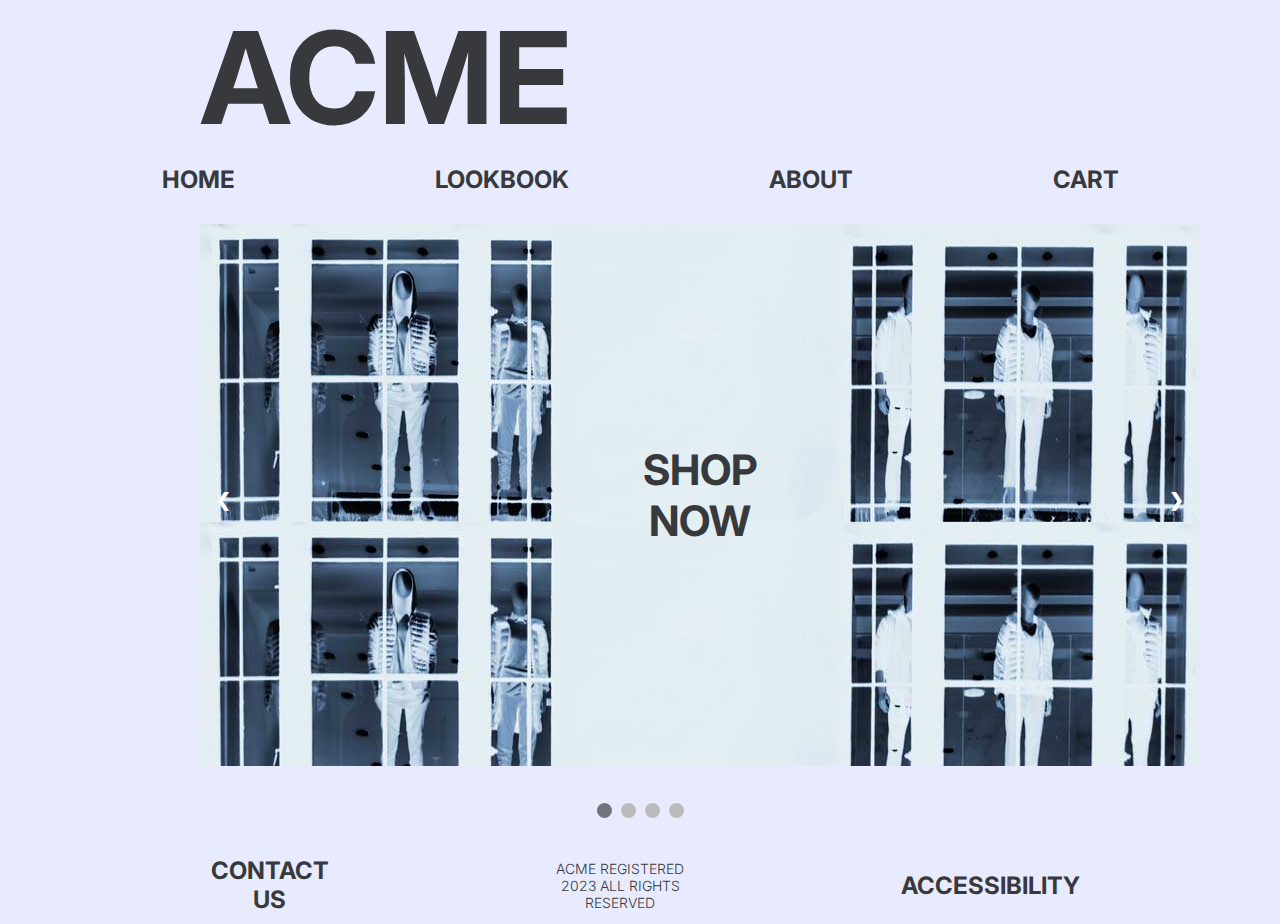
<file: index.html>
<!DOCTYPE html>
<html lang="en">
<head>
    <meta charset="UTF-8">
    <meta name="viewport" content="width=device-width, initial-scale=1.0">
    <title>Home</title>
    <link rel="stylesheet" href="main.css">
    <style>
        @import url('https://fonts.googleapis.com/css2?family=Inter:wght@300;400;900&display=swap');
    </style>
</head>

<body>

    <header>
        <h1>ACME</h1>
        
        <section>
            <nav>
                <ul>
                    <li><a href="index.html">Home</a></li>
                    <li><a href="#">Lookbook</a></li>
                    <li><a href="about.html">About</a></li>
                    <li><a href="#">Cart</a></li>
                </ul>
            </nav>
        </section>
    </header>

    <main>
                <!-- Slideshow container -->
        <div class="slideshow-container">

            <!--  Buttons -->
            <div class="mySlides fade">
            <button id="ShopNowButton1"> Shop<br> Now<br></button>
            </div>
        
            <div class="mySlides fade">
            <button id="ShopNowButton2"> Shop<br> Now<br></button>
            </div>
        
            <div class="mySlides fade">
            <button id="ShopNowButton3"> Shop<br> Now<br></button>
            </div>

            <div class="mySlides fade">
                <button id="ShopNowButton4"> Shop<br> Now<br></button>
            </div>
        
            <!-- Next and previous buttons -->
            <a class="prev" onclick="plusSlides(-1)">&#10094;</a>
            <a class="next" onclick="plusSlides(1)">&#10095;</a>
        </div>
        <br>
        
        <!-- The dots/circles -->
        <div style="text-align:center">
            <span class="dot" onclick="currentSlide(1)"></span>
            <span class="dot" onclick="currentSlide(2)"></span>
            <span class="dot" onclick="currentSlide(3)"></span>
            <span class="dot" onclick="currentSlide(4)"></span>
        </div>
  
        <!-- <ul id="carouselButtons">
            <li><button id="darkGreyButton"></button></li>
            <li><button id="lightGreyButton"></button></li>
            <li><button id="lightGreyButton"></button></li>
            <li><button id="lightGreyButton"></button></li>
        </ul> -->
    </main>


    <footer>
        <ul>
            <li><a href="contact.html">Contact Us</a></li>
            <li><p id="Copyright">ACME Registered 2023 All Rights Reserved</p></li>
            <li><a href="#">accessibility</a></li>
        </ul>
    </footer>

    <script>
        let slideIndex = 1;
        showSlides(slideIndex);
        
        function plusSlides(n) {
          showSlides(slideIndex += n);
        }
        
        function currentSlide(n) {
          showSlides(slideIndex = n);
        }
        
        function showSlides(n) {
          let i;
          let slides = document.getElementsByClassName("mySlides");
          let dots = document.getElementsByClassName("dot");
          if (n > slides.length) {slideIndex = 1}    
          if (n < 1) {slideIndex = slides.length}
          for (i = 0; i < slides.length; i++) {
            slides[i].style.display = "none";  
          }
          for (i = 0; i < dots.length; i++) {
            dots[i].className = dots[i].className.replace(" active", "");
          }
          slides[slideIndex-1].style.display = "block";  
          dots[slideIndex-1].className += " active";
        }
        </script>

</body>

</html>
</file>
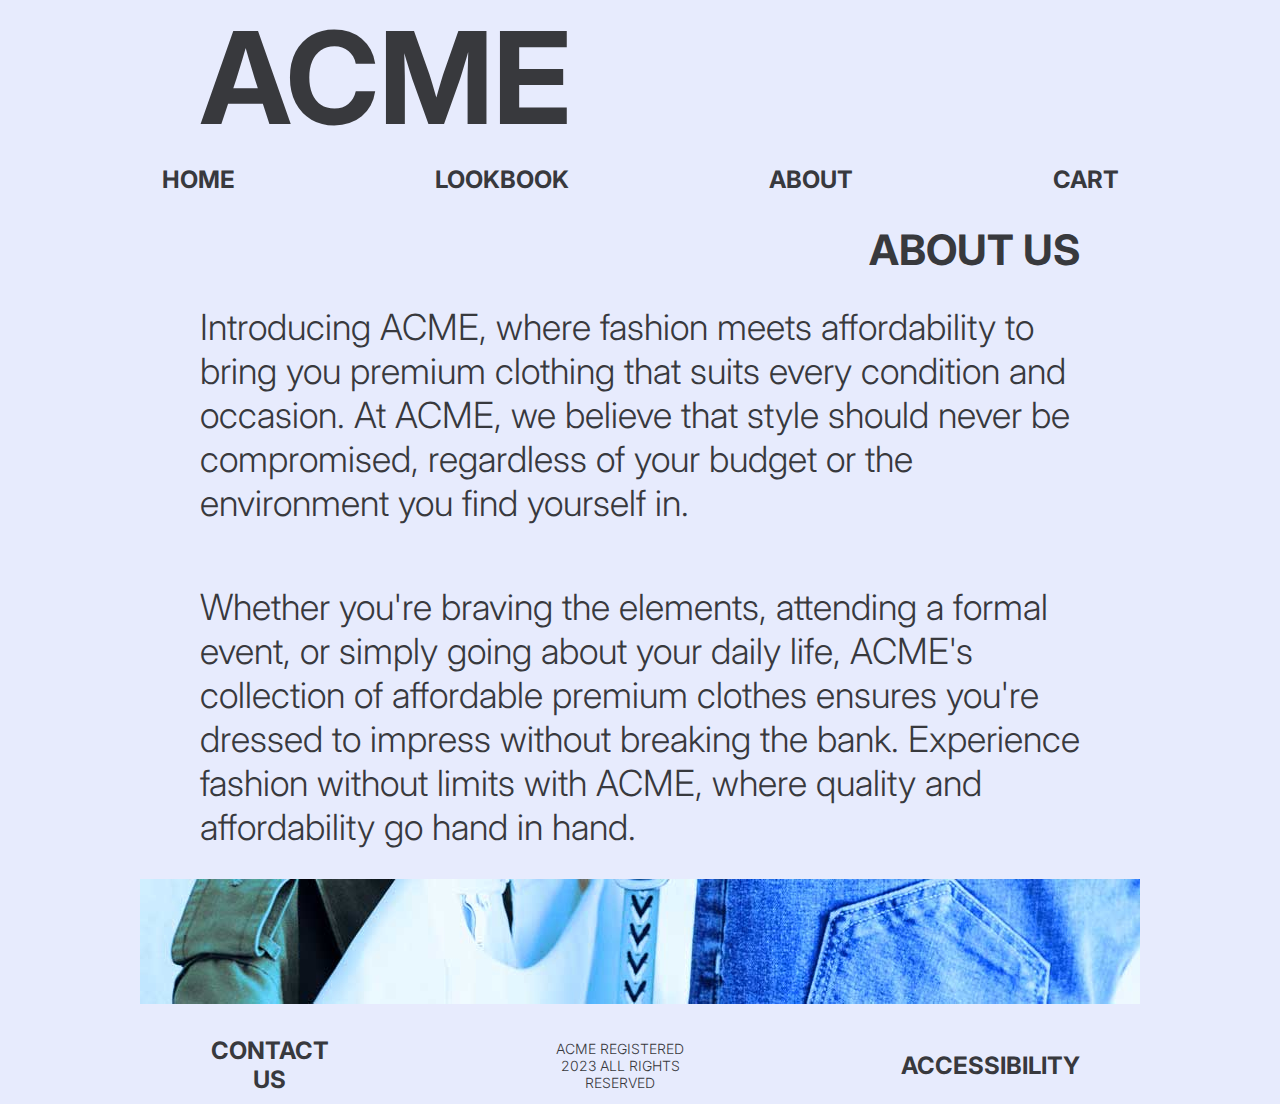
<file: about.html>
<!DOCTYPE html>
<html lang="en">
<head>
    <meta charset="UTF-8">
    <meta name="viewport" content="width=device-width, initial-scale=1.0">
    <title>About</title>
    <link rel="stylesheet" href="main.css">
    <style>
        @import url('https://fonts.googleapis.com/css2?family=Inter:wght@300;400;900&display=swap');
    </style>
</head>

<body>

    <header>
        
        <h1>ACME</h1>
        
        <section>
            <nav>
                <ul>
                    <li><a href="index.html">Home</a></li>
                    <li><a href="#">Lookbook</a></li>
                    <li><a href="about.html">About</a></li>
                    <li><a href="#">Cart</a></li>
                </ul>
            </nav>
        </section>

    </header>
        <h2>About Us</h2>
        <main>
            <p id="paragraphOne">
                Introducing ACME, where fashion meets affordability to bring you premium clothing that suits every condition 
                and occasion. At ACME, we believe that style should never be compromised, regardless of your budget or the environment 
                you find yourself in.
            </p>
            <p id="paragraphTwo">
                Whether you're braving the elements, attending a formal event, or simply going about your daily life, 
                ACME's collection of affordable premium clothes ensures you're dressed to impress without breaking the bank. 
                Experience fashion without limits with ACME, where quality and affordability go hand in hand.
            </p>
            <figure>
                <img src="clothes-image.jpg" alt="close-up shot of miscellaneous clothes" id="AboutPageImage">
            </figure>
        </main>
        


    <footer>
        <ul>
            <li><a href="contact.html">Contact Us</a></li>
            <li><p id="Copyright">ACME Registered 2023 All Rights Reserved</p></li>
            <li><a href="#">accessibility</a></li>
        </ul>
    </footer>

</body>

</html>
</file>
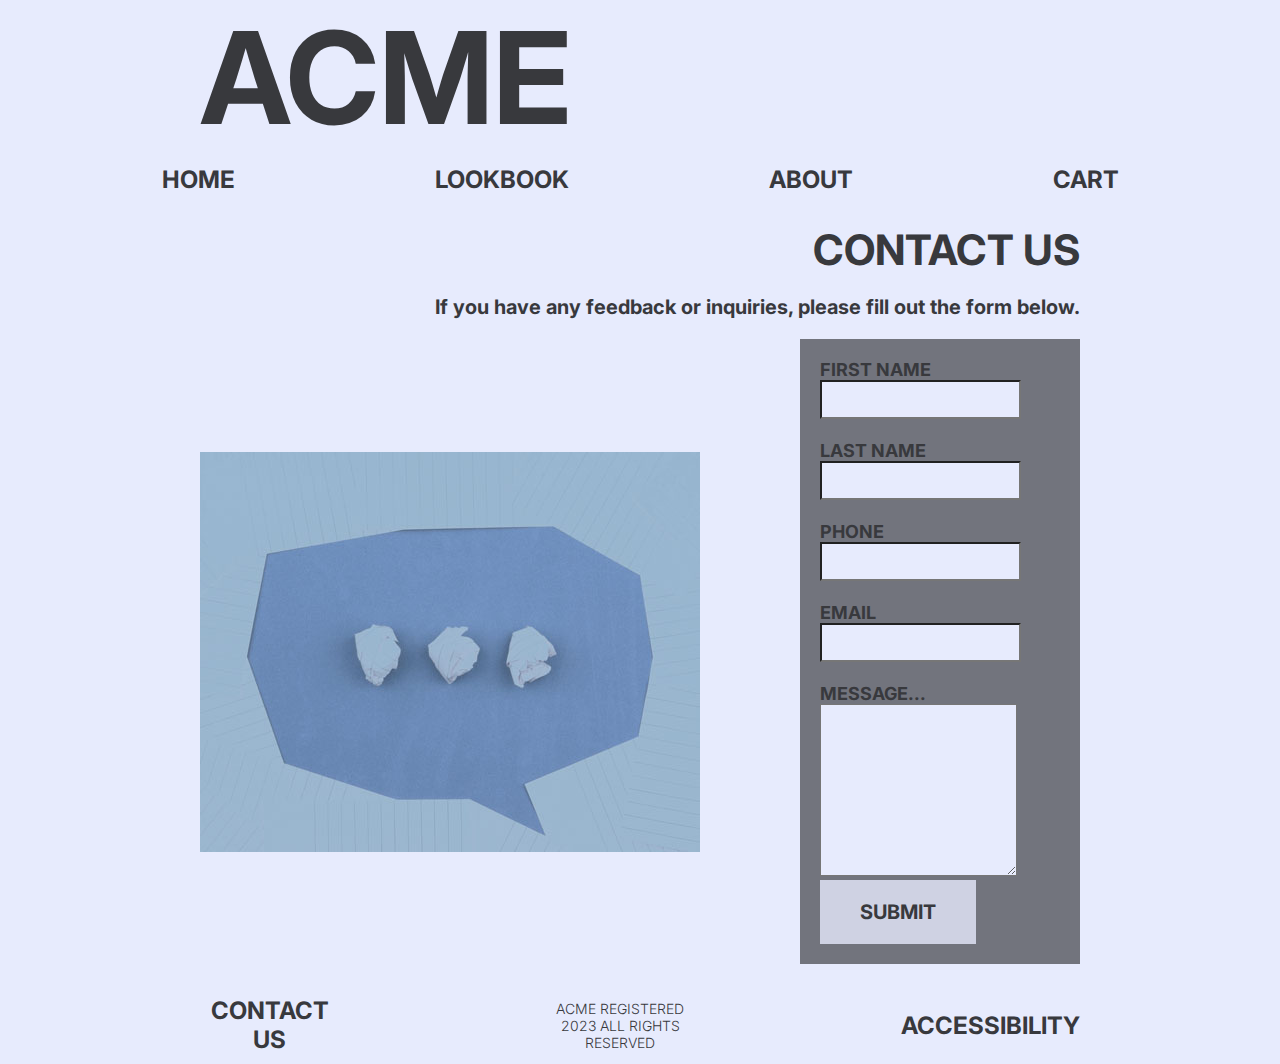
<file: contact.html>
<!DOCTYPE html>
<html lang="en">
<head>
    <meta charset="UTF-8">
    <meta name="viewport" content="width=device-width, initial-scale=1.0">
    <title>Contact</title>
    <link rel="stylesheet" href="main.css">
    <style>
        @import url('https://fonts.googleapis.com/css2?family=Inter:wght@300;400;900&display=swap');
    </style>
</head>

<body>

    <header>
        
        <h1>ACME</h1>
        
        <section>
            <nav>
                <ul>
                    <li><a href="index.html">Home</a></li>
                    <li><a href="#">Lookbook</a></li>
                    <li><a href="about.html">About</a></li>
                    <li><a href="#">Cart</a></li>
                </ul>
            </nav>
        </section>

    </header>

        
        <main>
            <h2>Contact Us</h2>
            <h3 id="ContactPageHeading">If you have any feedback or inquiries, please fill out the form below.</h3>
            <section id="ContactPage">
                <figure>
                    <img src="contact-page-image.jpg" alt="paper cutout of a speech bubble containing an elipsis">
                </figure>
                <form>
                    <div>
                        <label for="fname">First Name</label>
                        <input type="text" id="fname" name="fname"><br>
                    </div>
                    <div>    
                        <label for="lname">Last Name</label>
                        <input type="text" id="lname" name="lname"><br>
                    </div>
                    <div>
                        <label for="phone">Phone</label>
                        <input type="text" id="phone" name="phone"><br>
                    </div>
                    <div>
                        <label for="email">Email</label>
                        <input type="email" id="email" name="email"><br>
                    </div>
                    <div>
                        <label for="message">Message...</label>
                        <textarea id="message" name="message" rows="10" cols="20"></textarea>
                    </div>
                    <button id="submitButton">Submit</button>    
                </form>
            </section>
        </main>
        

    <footer>
        <ul>
            <li><a href="contact.html">Contact Us</a></li>
            <li><p id="Copyright">ACME Registered 2023 All Rights Reserved</p></li>
            <li><a href="#">accessibility</a></li>
        </ul>
    </footer>

</body>

</html>
</file>
<file: main.css>
/* universal reset */
*,
*::before,
*::after {
    padding: 0;
    margin: 0;
    box-sizing: border-box;
}

html {
    font-size: 62.5%;
    font-family: 'Inter', sans-serif;
    font-weight: bold;
    color: #38393D;
    background-color: #e7ebfd;
    text-transform: uppercase;
    margin: 0 20rem 0;
}

h1 {
    display: flex;
    justify-content: flex-start;
    font-size: 12.8rem;
    margin: 0 5rem 1rem 0;
}

h2 {
    display: flex;
    align-items: center;
    align-content: center;
    justify-content: flex-end;
    font-size: 4.2rem;
}

h3 {
    font-size: 2rem;
    text-transform: none;
}

nav {
    margin-bottom: 3rem;
}

ul {
    display: flex;
    gap: 20rem;
    justify-content: center ;
    align-content: center;
    align-items: center;
    list-style-type: none;
    max-width: 100vw;
    text-align: center;
}

a:link, a:visited {
    text-decoration: none;
    color: #38393D;
}

a:hover, a:active {
    text-decoration: underline;
    color: #38393D;
}

body {
    font-size: 2.4rem;
    min-height: 100vh;
    position: relative;
}

main {
    display:flex;
    flex-direction: column;
    align-content: center;
    justify-content: center;
    margin: 0 auto;
    font-size: 2.4rem;
    padding-bottom: 10rem;
}

#HeroImage {
    max-width: 125rem;
}

#ShopNowButton1 {
    display: flex;
    align-items: center;
    align-content: center;
    justify-content: center;
    margin: 0 auto;
    font-family: 'Inter', sans-serif;
    padding: 22rem 50rem;
    max-width: 10rem;
    text-justify: distribute;
    text-transform: uppercase;
    font-size: 4.2rem;
    font-weight: bold;
    color: #38393D;
    border: none;
    background-image: url('hero\ image\ 1.jpg');    
}

#ShopNowButton2 {
    display: flex;
    align-items: center;
    align-content: center;
    justify-content: center;
    margin: 0 auto;
    font-family: 'Inter', sans-serif;
    padding: 22rem 50rem;
    max-width: 10rem;
    text-justify: distribute;
    text-transform: uppercase;
    font-size: 4.2rem;
    font-weight: bold;
    color: #38393D;
    border: none;
    background-image: url('hero-image-2.jpg');    
}

#ShopNowButton3 {
    display: flex;
    align-items: center;
    align-content: center;
    justify-content: center;
    margin: 0 auto;
    font-family: 'Inter', sans-serif;
    padding: 22rem 50rem;
    max-width: 10rem;
    text-justify: distribute;
    text-transform: uppercase;
    font-size: 4.2rem;
    font-weight: bold;
    color: #38393D;
    border: none;
    background-image: url('hero-image-3.jpg');    
}

#ShopNowButton4 {
    display: flex;
    align-items: center;
    align-content: center;
    justify-content: center;
    margin: 0 auto;
    font-family: 'Inter', sans-serif;
    padding: 22rem 50rem;
    max-width: 10rem;
    text-justify: distribute;
    text-transform: uppercase;
    font-size: 4.2rem;
    font-weight: bold;
    color: #38393D;
    border: none;
    background-image: url('hero-image-4.jpg');
}

#ShopNowButton1:link, #ShopNowButton1:visited{
    text-decoration: none;
}

#ShopNowButton1:hover, #ShopNowButton1:active{
    text-decoration: underline;
}

#ShopNowButton2:link, #ShopNowButton2:visited{
    text-decoration: none;
}

#ShopNowButton2:hover, #ShopNowButton2:active{
    text-decoration: underline;
}

#ShopNowButton3:link, #ShopNowButton3:visited{
    text-decoration: none;
}

#ShopNowButton3:hover, #ShopNowButton3:active{
    text-decoration: underline;
}

#ShopNowButton4:link, #ShopNowButton4:visited{
    text-decoration: none;
}

#ShopNowButton4:hover, #ShopNowButton4.active{
    text-decoration: underline;
}

.slideshow-container {
    max-width: 1000px;
    position: relative;
    margin: 0 auto;
  }
  
.mySlides {
    display: none;
  }
  
.prev, .next {
    cursor: pointer;
    position: absolute;
    top: 50%;
    width: auto;
    margin-top: -22px;
    padding: 16px;
    color: white;
    font-weight: bold;
    font-size: 18px;
    transition: 0.6s ease;
    border-radius: 0 3px 3px 0;
    user-select: none;
  }
  
.next {
    right: 0;
    border-radius: 3px 0 0 3px;
  }
  
.prev:hover, .next:hover {
    background-color: rgba(0,0,0,0.8);
  }
    .dot {
    cursor: pointer;
    height: 15px;
    width: 15px;
    margin: 0 2px;
    background-color: #bbb;
    border-radius: 50%;
    display: inline-block;
    transition: background-color 0.6s ease;
  }
  
.active, .dot:hover {
    background-color: #72747D;
  }
  

.fade {
    animation-name: fade;
    animation-duration: 1.5s;
  }
  
  @keyframes fade {
    from {opacity: .4}
    to {opacity: 1}
  }

#ContactPage {
    display: flex;
    flex-direction: row;
    align-items: center;
    align-content: center;
    justify-content: center;
    gap: 10rem;
    font-size: 1.8rem;
}

#ContactPageHeading {
    display: flex;
    flex-wrap: wrap;
    justify-content: flex-end;
    align-items: center;
    margin: 2rem 0;

}


form {
    display: flex;
    flex-wrap: wrap;
    flex-direction: row;
    background-color: #72747D;
    padding: 2rem;
    align-content: center;
    align-items: center;
    column-gap: 3rem;
}

form label, form input {
    display: flex;
    flex-direction: column;
}

form input {
    background-color: #e7ebfd;
    padding: 1rem;
}


#message {
    padding: 1rem;
    background-color: #e7ebfd;
    max-width: 50rem;
}

#submitButton {
    font-family: 'Inter', sans-serif;
    font-weight: bold;
    padding: 2rem 4rem;
    text-justify: distribute;
    text-transform: uppercase;
    font-size: 2rem;
    color: #38393D;
    border: none;
    background-color: #CFD2E3;
}

#submitButton:link, #submitButton:visited {
    text-decoration: none;
}

#submitButton:hover, #submitButton:active {
    text-decoration: underline;
    background-color: #acafbd;
}

#AboutPageImage {
    display: flex;
    align-items: center;
    align-content: center;
    justify-content: center;
}


#paragraphOne, #paragraphTwo {
    display: flex;
    align-items: center;
    align-content: center;
    justify-content: center;
    font-size: 3.6rem;
    text-transform: none;
    margin: 3rem 0;
}


figure {
    display: flex;
    justify-content: center;
    align-content: center;
    margin-top: 0 auto;
}

p {
    font-weight: 300;
    font-size: 1.4rem;
}

#carouselButtons {
    display: flex;
    justify-content: center;
    gap: 3rem;
}

#darkGreyButton {
    background-color:#72747D;
    border-radius: 50%;
    padding: 10px;
    border: none;
}

#lightGreyButton {
    background-color:#CFD2E3;
    border-radius: 50%;
    padding: 10px;
    border: none;
}

footer {
    display: flex;
    align-items: center;
    align-content: center;
    justify-content: center;
    position: absolute;
    bottom: 1rem;
    width: 100%;
    margin: 0 auto;
}

#Copyright {
    display: flex;
    flex-wrap: wrap;
    max-width: 18rem;
}
</file>
